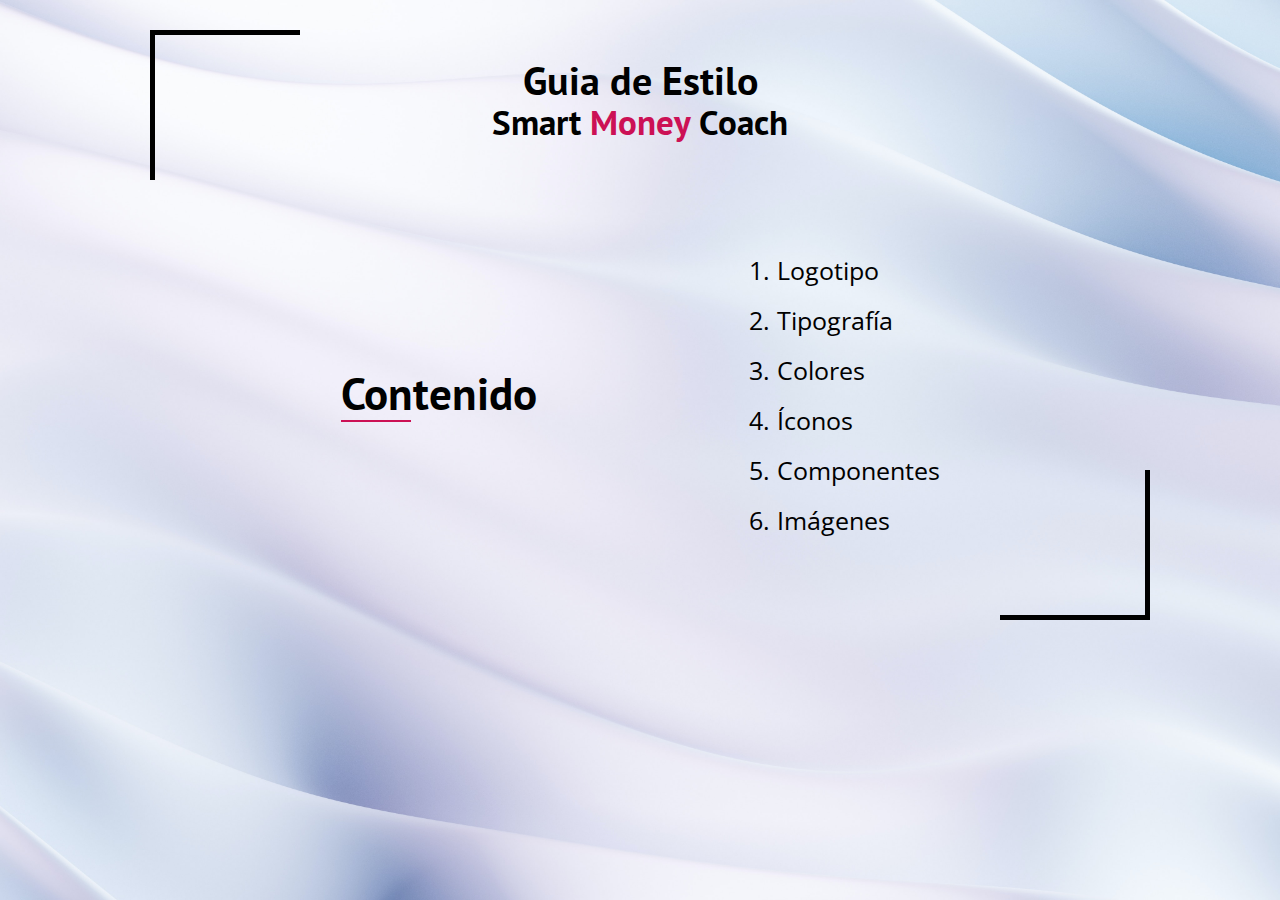
<file: src/index.html>
<!DOCTYPE html>
<html lang="es">
<head>
    <meta charset="UTF-8">
    <meta name="viewport" content="width=device-width, initial-scale=1.0">
    <title>Guia de Estilo SMC</title>
    <link rel="stylesheet" href="normalize.css">
    <link href="https://fonts.googleapis.com/css2?family=Open+Sans&family=PT+Sans:wght@400;700&family=Staatliches&display=swap" rel="stylesheet">
    <link rel="stylesheet" href="style.css">
</head>
<body>
    <div class="decoracion-up"></div>
    <div class="container-titulo">
        <h1 class="titulo">Guia de Estilo<br><strong>Smart <span>Money</span> Coach</strong></h1>
    </div>
    <main>
        <section class="indice">
            <div>
                <h2 class="contenido">Contenido</h2>
            </div>
            <div>
                <ol class="enlaces">
                    <a href="logotipo.html">
                        <li>Logotipo</li>
                    </a>
                    <a href="tipografia.html">
                        <li>Tipografía</li>
                    </a>
                    <a href="colores.html">
                        <li>Colores</li>
                    </a>
                    <a href="iconos.html">
                        <li>Íconos</li>
                    </a>
                    <a href="componentes.html">
                        <li>Componentes</li>
                    </a>
                    <a href="imagenes.html">
                        <li>Imágenes</li>
                    </a>
                </ol>
            </div>
        </section>
    </main>
    <div class="decoracion-down"></div>
</body>
</html>
</file>
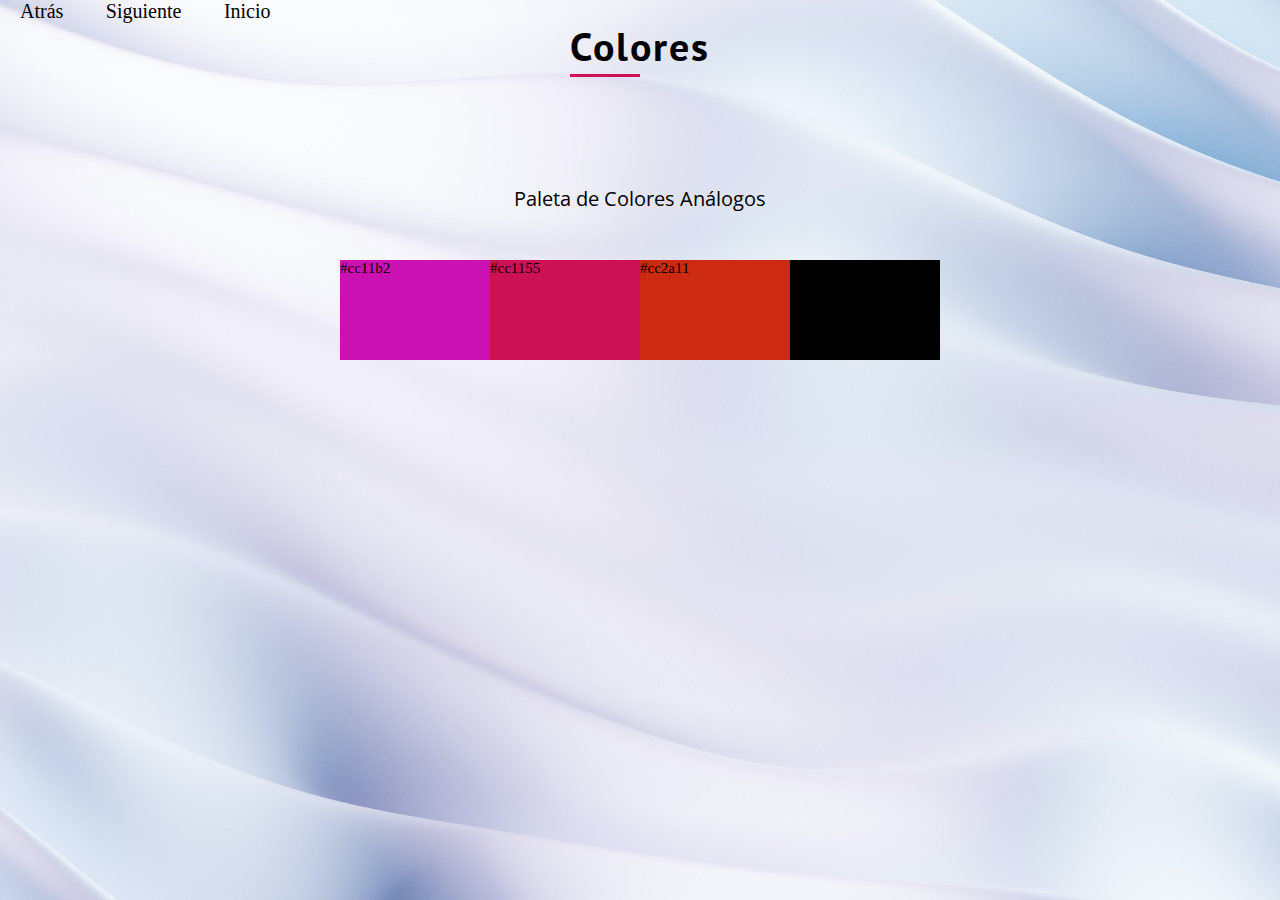
<file: src/colores.html>
<!DOCTYPE html>
<html lang="en">
<head>
    <meta charset="UTF-8">
    <meta name="viewport" content="width=device-width, initial-scale=1.0">
    <title>Guía de estilos | Colores</title>
    <link rel="stylesheet" href="normalize.css">
    <link href="https://fonts.googleapis.com/css2?family=Open+Sans&family=PT+Sans:wght@400;700&family=Staatliches&display=swap" rel="stylesheet">
    <link rel="stylesheet" href="style.css">
</head>
<body>
    <a class="inicio" href="tipografia.html">Atrás</a>
    <a class="siguiente" href="iconos.html">Siguiente</a>
    <a class="siguiente" href="index.html">Inicio</a>
    <div class="title_logo">
        <h1 class="titulo-principal">Colores</h1>
    </div>
    <main>
        <!-- <p class="contenedor parrafo-colores_1">Paleta Nro. 1  Colores Análogos partiendo del verde.</p>
        <div class="contenedor container_colores">
            <div class="contenedor-color color-1"></div>
            <div class="contenedor-color color-2"></div>
            <div class="contenedor-color color-3"></div>
            <div class="contenedor-color color-4"></div>
            <div class="contenedor-color color-5"></div>
            <div class="contenedor-color color-6"></div>
        </div> -->
        <p class="contenedor parrafo-colores_2">Paleta de Colores Análogos</p>
        <div class="contenedor container_colores">
            <div class="contenedor-color color-10">#cc11b2</div>
            <div class="contenedor-color color-11">#cc1155</div>
            <div class="contenedor-color color-12">#cc2a11</div>
            <div class="contenedor-color color-13">#000</div>
        </div>
    </main>
</body>
</html>
</file>
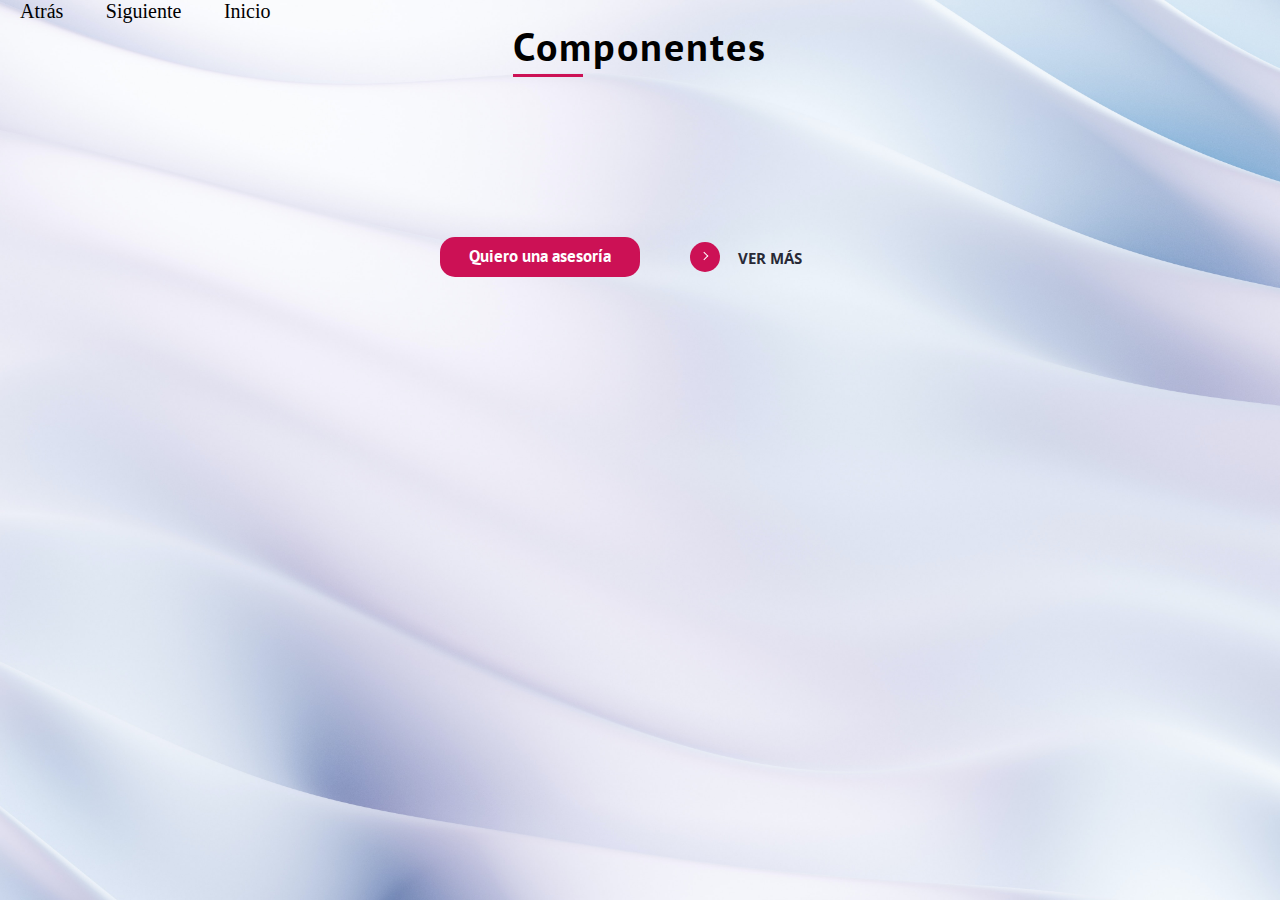
<file: src/componentes.html>
<!DOCTYPE html>
<html lang="en">
<head>
    <meta charset="UTF-8">
    <meta name="viewport" content="width=device-width, initial-scale=1.0">
    <title>Guía de estilo | Componentes</title>
    <link rel="stylesheet" href="normalize.css">
    <link href="https://fonts.googleapis.com/css2?family=Open+Sans&family=PT+Sans:wght@400;700&family=Staatliches&display=swap" rel="stylesheet">
    <link rel="stylesheet" href="style.css">
</head>
<body>
    <a class="inicio" href="iconos.html">Atrás</a>
    <a class="siguiente" href="imagenes.html">Siguiente</a>
    <a class="siguiente" href="index.html">Inicio</a>
    <div class="title_logo">
        <h1 class="titulo-principal">Componentes</h1>
    </div>
    <main>
      <div class="contenedor contenedor-botones">
        <div>
          <button class="boton4">Quiero una asesoría</button>
        </div>
        <div>
          <button class="learn-more boton">
            <span class="circle" aria-hidden="true">
              <span class="icon arrow"></span>
            </span>
            <span class="button-text">Ver más</span>
          </button>
        </div>
      </div>
    </main>
        <!-- <div>
          <button>
            <span class="shadow"></span>
            <span class="edge"></span>
            <span class="front text"> Enviar
            </span>
          </button>
        </div>
        <div>
            <button class="verMas">Ver más</button>
        </div>
        <div>
            <button class="boton3">Ver más</button>
        </div> -->
       
     
</body>
</html>
</file>
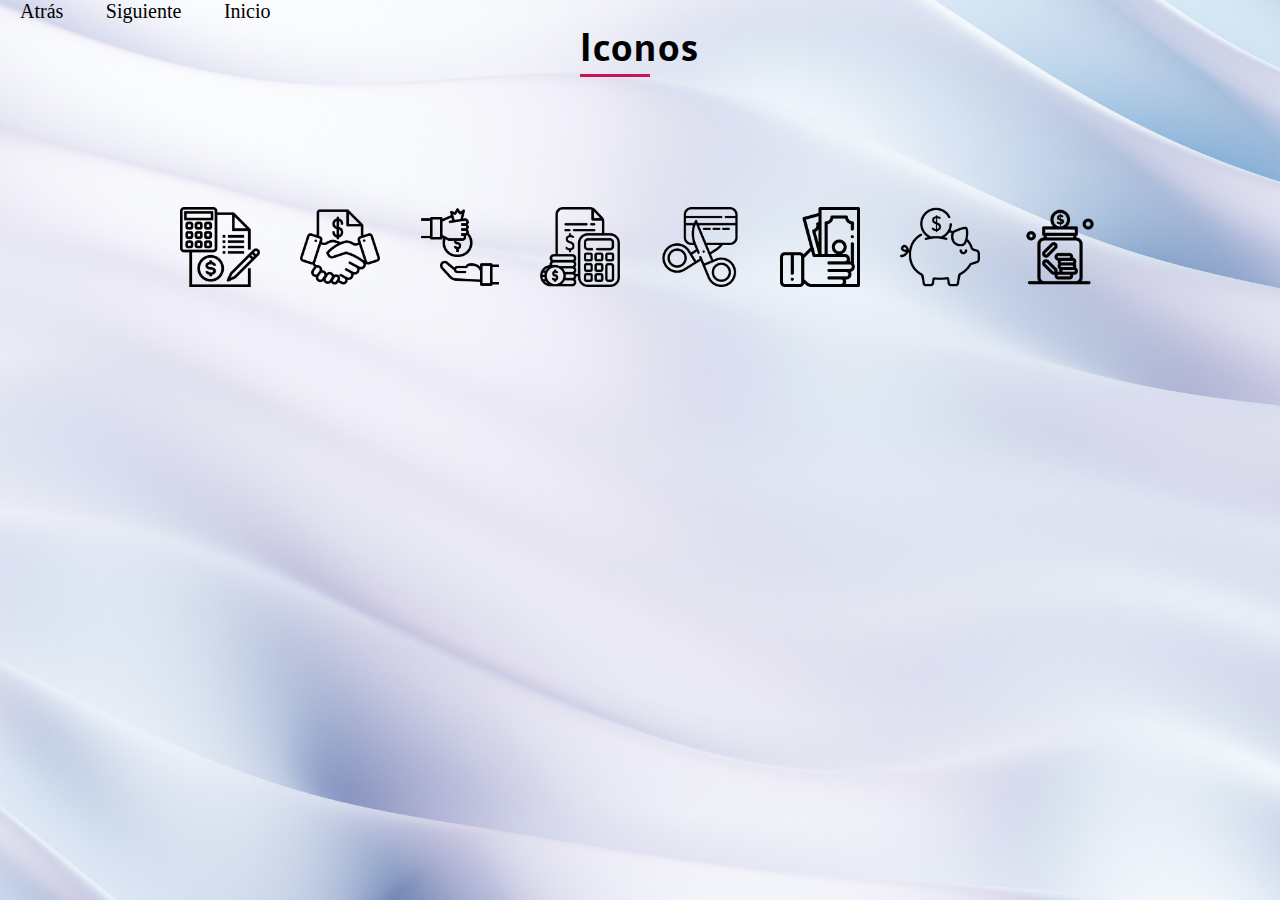
<file: src/iconos.html>
<!DOCTYPE html>
<html lang="en">
<head>
    <meta charset="UTF-8">
    <meta name="viewport" content="width=device-width, initial-scale=1.0">
    <title>Guía de estilos | Iconos</title>
    <link rel="stylesheet" href="normalize.css">
    <link href="https://fonts.googleapis.com/css2?family=Open+Sans&family=PT+Sans:wght@400;700&family=Staatliches&display=swap" rel="stylesheet">
    <link rel="stylesheet" href="style.css">
</head>
<body>
    <a class="inicio" href="colores.html">Atrás</a>
    <a class="siguiente" href="componentes.html">Siguiente</a>
    <a class="siguiente" href="index.html">Inicio</a>
    <div class="title_logo">
        <h1 class="titulo-principal">Iconos</h1>
    </div>
    <main>
        <div class="contenedor-iconos">
            <img src="./iconos/accounting.png" alt="icono">
            <img src="./iconos/agreement.png" alt="icono">
            <img src="./iconos/borrow.png" alt="icono">
            <img src="./iconos/budget.png" alt="icono">
            <img src="./iconos/credit-card.png" alt="icono">
            <img src="./iconos/money.png" alt="icono">
            <img src="./iconos/piggy-bank.png" alt="icono">
            <img src="./iconos/saving-money.png" alt="icono">
        </div>
    </main>
</body>
</html>
</file>
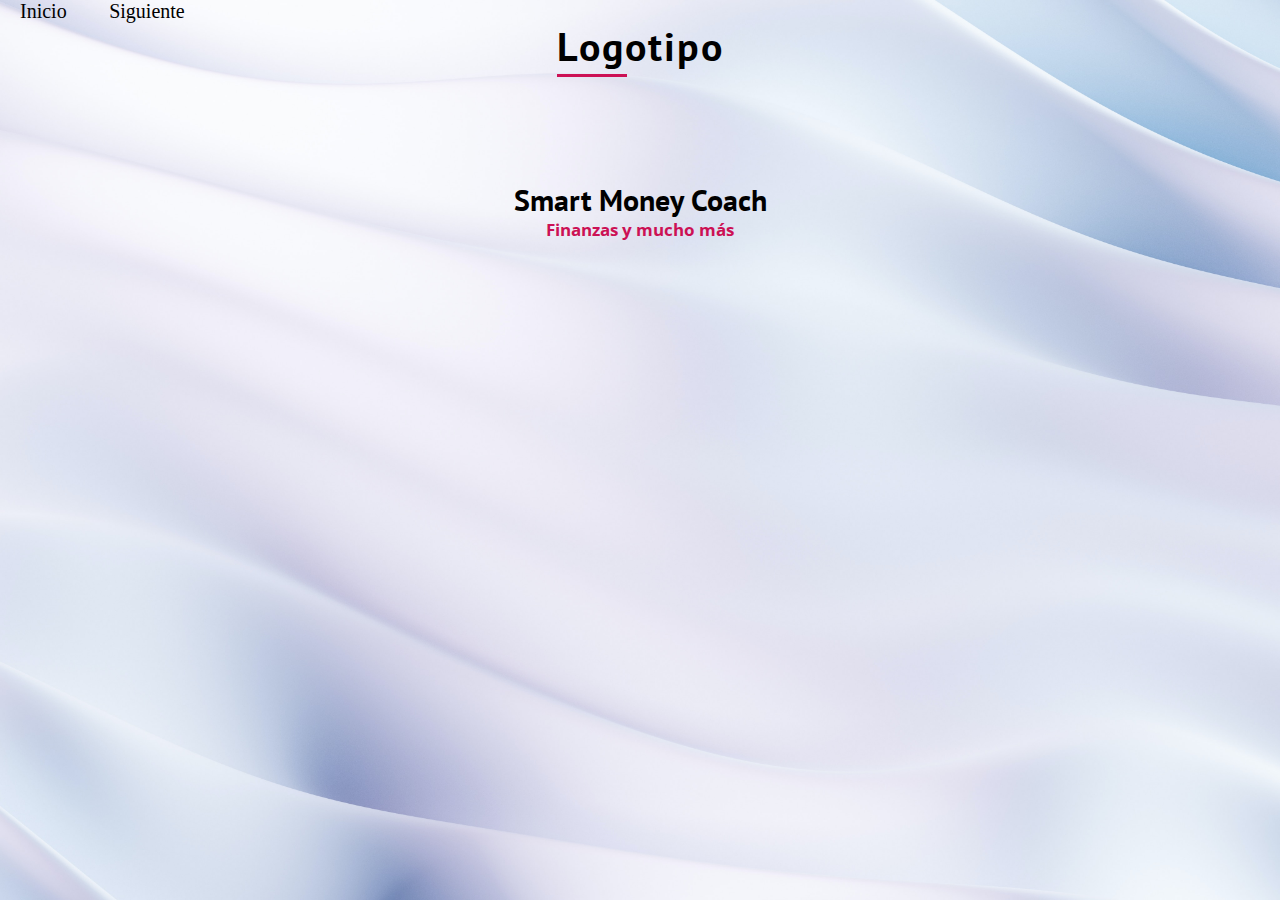
<file: src/logotipo.html>
<!DOCTYPE html>
<html lang="en">
<head>
    <meta charset="UTF-8">
    <meta name="viewport" content="width=device-width, initial-scale=1.0">
    <title>Guía de estilos | Logotipo</title>
    <link rel="stylesheet" href="normalize.css">
    <link href="https://fonts.googleapis.com/css2?family=Open+Sans&family=PT+Sans:wght@400;700&family=Staatliches&display=swap" rel="stylesheet">
    <link rel="stylesheet" href="style.css">
</head>
<body>
    <a class="inicio" href="index.html">Inicio</a>
    <a class="siguiente" href="tipografia.html">Siguiente</a>
    <div class="title_logo">
        <h1 class="titulo-principal">Logotipo</h1>
    </div>
    <main>
        <div class="contenedor_principal">
            <a href="#">
                <h1 class="logotipo">Smart Money Coach <br><span>Finanzas y mucho más</span></h1>
            </a>
        </div>
    </main>
        <!-- <picture>
            <div class="contenedor_logo">
                <img src="./logotipos/Verde Oscuro Dorado Elegante Asesor Financiero Finanzas Logotipo.png"
                    alt="Logotipo dorado con fondo azul">
            </div>
            <p>1</p>
            <div class="contenedor_logo">
                <img src="./logotipos/Black Gold Modern Real Estate Logo.png" alt="Logotipo con fondo degradado">
            </div>
            <p>2</p>
        </picture>
        <picture>
            <div class="contenedor_logo">
                <img src="./logotipos/1.png" alt="logotipo con fondo azul">
            </div>
            <p>3</p>
            <div class="contenedor_logo fondo">
                <img src="./logotipos/2-removebg-preview (1).png" alt="logotipo con letras negras">
            </div>
            <p>4</p>
        </picture>
        <picture>
            <div class="contenedor_logo">
                <img src="./logotipos/3.png" alt="logotipo con letras negras">
            </div>
            <p>5</p>
            <div class="contenedor_logo fondo_azul">
                <img src="./logotipos/2-removebg-preview.png" alt="logo con letras blancas">
            </div>
            <p>6</p>
        </picture>
        <picture>
            <div class="contenedor_logo">
                <img src="./logotipos/logoCirculoDorado.png" alt="logo circulo">
            </div>
            <p>7</p>
            <div class="contenedor_logo">
                <img src="./logotipos/logoCirculoFondoAzul.png" alt="logo de circulo con fondo azul">
            </div>
            <p>8</p>
        </picture> -->
    
</body>
</html>
</file>
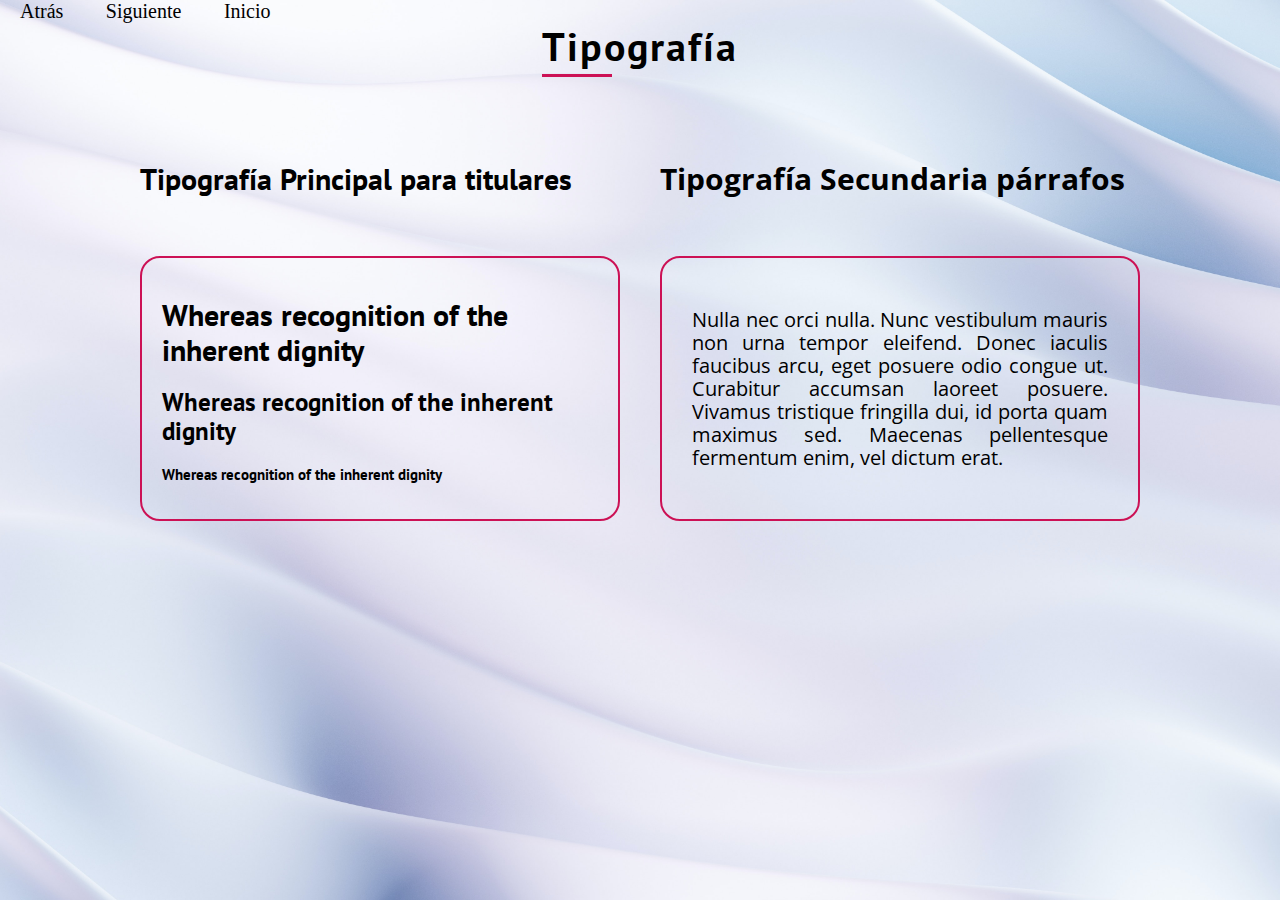
<file: src/tipografia.html>
<!DOCTYPE html>
<html lang="en">
<head>
    <meta charset="UTF-8">
    <meta name="viewport" content="width=device-width, initial-scale=1.0">
    <title>Guía de estilo | Tipografía</title>
    <link rel="stylesheet" href="normalize.css">
    <link href="https://fonts.googleapis.com/css2?family=Open+Sans&family=PT+Sans:wght@400;700&family=Staatliches&display=swap" rel="stylesheet">
    <link rel="stylesheet" href="style.css">
</head>
<body>
    <a class="inicio" href="logotipo.html">Atrás</a>
    <a class="siguiente" href="colores.html">Siguiente</a>
    <a class="siguiente" href="index.html">Inicio</a>
    <div class="title_logo">
        <h1 class="titulo-principal">Tipografía</h1>
    </div>
    <main class="contenedor-tipografia contenedor">
        <div class="tipografia_principal">
            <h2 class="principal_titulares">
                Tipografía Principal para titulares
            </h2>
            <div class="modelos_titulos">
                <h1>Whereas recognition of the inherent dignity</h1>
                <h2>Whereas recognition of the inherent dignity</h2>
                <h3>Whereas recognition of the inherent dignity</h3>
            </div>
        </div>
        <div class="tipografia_secundaria">
            <h2 class="secundaria_parrafo">
                Tipografía Secundaria párrafos
            </h2>
            <div class="parrafo">
                <p>Nulla nec orci nulla. Nunc vestibulum mauris non urna tempor eleifend. Donec iaculis faucibus arcu, eget posuere odio congue ut. Curabitur accumsan laoreet posuere. Vivamus tristique fringilla dui, id porta quam maximus sed. Maecenas pellentesque fermentum enim, vel dictum erat.</p>
            </div>
        </div>
    </main>
</body>
</html>
</file>
<file: src/style.css>
html {
    box-sizing: border-box;
    font-size: 62.5%; /*10px = 1rem */
  }
  *, *:before, *:after {
    box-sizing: inherit;
}

:root {
    --fuenteHeading: 'PT Sans', sans-serif;
    --fuenteParrafos: 'Open Sans', sans-serif;
}

body {
    background-image: url(./milad-fakurian-HE1_K4_-QT8-unsplash.jpg);
    background-size: cover;
}

.contenedor {
    width: min(80%, 100rem);
    margin: 0 auto;
}

.decoracion-up {
    display: flex;
    justify-content: start;
    width: 15rem;
    height: 15rem;
    border-top: 5px solid black;
    border-left: 5px solid black;
    margin-left: 15rem;
    margin-top: 3rem;
}

.decoracion-down {
    display: flex;
    width: 15rem;
    height: 15rem;
    border-bottom: 5px solid black;
    border-right: 5px solid black;
    margin-left: 100rem;
    margin-top: -10rem;
}

.container-titulo {
    display: flex;
}

.container-titulo span {
    color: #cc1155;
}

.titulo {
    justify-content: center;
    margin: auto;
    margin-top: -12rem;
    font-size: 4rem;
    text-align: center;
    color: black;
    line-height: 4rem;
    font-family: var(--fuenteHeading);
}

.titulo strong {
    font-size: 3.5rem;
}

.indice {
    display: flex;
    align-items: center;
    justify-content: center;
    padding-top: 4rem;
    gap: 20rem;
}

.contenido {
    font-size: 4.5rem;
    font-family: var(--fuenteHeading);
    color: black;
}

.contenido::after {
    content: '';
    display: block;
    margin-bottom: 1rem;
    width: 7rem;
    height: 2px;
    background: #cc1155;
}

.enlaces {
    font-size: 2.5rem;
    line-height: 5rem;
    font-family: var(--fuenteParrafos);
}

.enlaces a {
    text-decoration: none;
    color: black;
}

.enlaces a:hover {
    color: #cc2a11;
}

/**Logotipo**/
.inicio,
.siguiente {
    font-size: 2rem;
    padding: 2rem;
    color: black;
    text-decoration: none;
}

.title_logo {
    display: flex;
}

.titulo-principal {
    justify-content: center;
    margin: auto;
    font-size: 4rem;
    font-family: var(--fuenteHeading);
    color: black;
    letter-spacing: 2px;
}

.titulo-principal::after {
    content: '';
    display: block;
    margin-bottom: 1rem;
    width: 7rem;
    height: 3px;
    background: #cc1155;
    margin-top: .5rem;
}

.contenedor_logo img {
    width: 20rem;
    height: auto;
    margin-top: 2rem;
}

.contenedor_principal {
    display: flex;
    justify-content: center;
    margin: 0;
    line-height: 2.5rem;
    margin-top: 8rem;
}

.contenedor_principal a {
    text-decoration: none;
}

.logotipo {
    text-align: center;
}



.logotipo {
    font-size: 3rem;
    font-family: var(--fuenteHeading);
    color: black;
}

.logotipo span {
    font-size: 1.7rem;
    font-family: var(--fuenteParrafos);
    color: #cc1155;
}

.fondo,
.fondo_azul {
    background: #1155cc;
    margin-top: 3.5rem;
    height: 20rem;
}

.contenedor_principal picture p {
    font-size: 1.5rem;
}

.contenedor-tipografia {
    display: flex;
    justify-content: center;
    margin: auto;
    margin-top: 5rem;
}

.tipografia_principal {
    font-family: var(--fuenteHeading);
    width: 100%;
    height: 100%;
    margin-right: 2rem;
}

.tipografia_secundaria {
    font-family: var(--fuenteParrafos);
    width: 100%;
    height: 100%;
    margin-left: 2rem;
}

.tipografia_secundaria p {
    text-align: justify;
    font-size: 2rem;
}

.principal_titulares,
.secundaria_parrafo {
    font-size: 3rem;
}

.modelos_titulos,
.parrafo {
    margin-top: 6rem;
    border: 2px solid #cc1155;
    padding: 2rem;
    border-radius: 2rem;
}

.parrafo {
    padding: 3rem;
}

.modelos_titulos h1 {
    font-size: 3rem;
}

.modelos_titulos h2 {
    font-size: 2.5rem;
}

.modelos_titulos h3 {
    font-size: 1.5rem;
}

.contenedor-iconos {
    display: flex;
    justify-content: center;
    margin: auto;
    margin-top: 10rem;
    flex-wrap: wrap;
}
.contenedor-iconos img {
    width: 8rem;
    height: auto;
    margin: 2rem;
}

.contenedor_principal-imagenes {
    display: flex;
    justify-content: center;
    flex-wrap: wrap;
    padding: 3rem;
    gap: 2rem;
}

.contenedor_imagen img {
    width: 30rem;
    height: 30rem;
    margin-top: 2rem;
}

.parrafo_imagenes {
    font-size: 2rem;
    font-family: var(--fuenteParrafos);
}

button {
    position: relative;
    border: none;
    background: transparent;
    padding: 0;
    cursor: pointer;
    outline-offset: 4px;
    transition: filter 250ms;
    user-select: none;
    touch-action: manipulation;
   }
   
   .shadow {
    position: absolute;
    top: 0;
    left: 0;
    width: 100%;
    height: 100%;
    border-radius: 12px;
    background: hsl(0deg 0% 0% / 0.25);
    will-change: transform;
    transform: translateY(2px);
    transition: transform
       600ms
       cubic-bezier(.3, .7, .4, 1);
   }
   
   .edge {
    position: absolute;
    top: 0;
    left: 0;
    width: 100%;
    height: 100%;
    border-radius: 12px;
    background: linear-gradient(
       to left,
       hsl(102, 53%, 48%) 0%,
       hsl(152, 58%, 51%) 8%,
       hsl(157, 74%, 35%) 92%,
       hsl(143, 86%, 47%) 100%
     );
   }
   
   .front {
    display: block;
    position: relative;
    padding: 12px 27px;
    border-radius: 12px;
    font-family: var(--fuenteParrafos);
    font-size: 2rem;
    color: white;
    background: hsl(102, 53%, 48%);
    will-change: transform;
    transform: translateY(-4px);
    transition: transform
       600ms
       cubic-bezier(.3, .7, .4, 1);
   }
   
   button:hover {
    filter: brightness(110%);
   }
   
   button:hover .front {
    transform: translateY(-6px);
    transition: transform
       250ms
       cubic-bezier(.3, .7, .4, 1.5);
   }
   
   button:active .front {
    transform: translateY(-2px);
    transition: transform 34ms;
   }
   
   button:hover .shadow {
    transform: translateY(4px);
    transition: transform
       250ms
       cubic-bezier(.3, .7, .4, 1.5);
   }
   
   button:active .shadow {
    transform: translateY(1px);
    transition: transform 34ms;
   }
   
   button:focus:not(:focus-visible) {
    outline: none;
   }

/**Boton Ver más**/

.verMas {
    font-family: var(--fuenteHeading);
    display: inline-block;
    width: 8em;
    height: 2.6em;
    line-height: 2.5em;
    margin: 20px;
    position: relative;
    overflow: hidden;
    border: 2px solid #6aa84f;
    transition: color .5s;
    z-index: 1;
    font-size: 2rem;
    border-radius: 6px;
    font-weight: 500;
    color: #6aa84f;
   }
   
   .verMas:before  {
    content: "";
    position: absolute;
    z-index: -1;
    background: #6aa84f;
    height: 150px;
    width: 200px;
    border-radius: 50%;
   }
   
   .verMas:hover {
    color: #fff;
   }
   
   .verMas:before {
    top: 100%;
    left: 100%;
    transition: all .7s;
   }
   
   .verMas:hover:before {
    top: -30px;
    left: -30px;
   }
   
   .verMas:active:before {
    background: #6aa84f;
    transition: background 0s;
   }

  .boton3 {
    padding: 12.5px 30px;
    border: 0;
    border-radius: 100px;
    background-color: #6aa84f;
    color: #ffffff;
    font-size: 2rem;
    font-family: var(--fuenteHeading);
    font-weight: Bold;
    transition: all 0.5s;
    -webkit-transition: all 0.5s;
  }
  
  .boton3:hover {
    background-color: #6aa84f;
    box-shadow: 0 0 20px #6aa84f;
    transform: scale(1.1);
  }
  
  .boton3:active {
    background-color: #6aa84f;
    transition: all 0.25s;
    -webkit-transition: all 0.25s;
    box-shadow: none;
    transform: scale(0.98);
  }

.boton4 {
    background-color: #cc1155;
    color: white;
    font-weight: bold;
    font-size: 1.7rem;
    font-family: var(--fuenteHeading);
    padding: 1rem;
    border-radius: 1.5rem;
    width: 20rem;
}

.boton4:hover {
    background-color: #cc2a11;
}

.boton {
    position: relative;
    display: inline-block;
    cursor: pointer;
    outline: none;
    border: 0;
    vertical-align: middle;
    text-decoration: none;
    background: transparent;
    padding: 0;
    font-size: 1.5rem;
    font-family: var(--fuenteHeading);
   }
   
   button.learn-more {
    width: 15rem;
    height: auto;
   }
   
   button.learn-more .circle {
    transition: all 0.45s cubic-bezier(0.65, 0, 0.076, 1);
    position: relative;
    display: block;
    margin: 0;
    width: 3rem;
    height: 3rem;
    background: #cc1155;
    border-radius: 1.625rem;
   }
   
   button.learn-more .circle .icon {
    transition: all 0.45s cubic-bezier(0.65, 0, 0.076, 1);
    position: absolute;
    top: 0;
    bottom: 0;
    margin: auto;
    background: #fff;
   }
   
   button.learn-more .circle .icon.arrow {
    transition: all 0.45s cubic-bezier(0.65, 0, 0.076, 1);
    left: 0.625rem;
    width: 1.125rem;
    height: 0.125rem;
    background: none;
   }
   
   button.learn-more .circle .icon.arrow::before {
    position: absolute;
    content: "";
    top: -0.29rem;
    right: 0.0625rem;
    width: 0.625rem;
    height: 0.625rem;
    border-top: 0.125rem solid #fff;
    border-right: 0.125rem solid #fff;
    transform: rotate(45deg);
   }
   
   button.learn-more .button-text {
    transition: all 0.45s cubic-bezier(0.65, 0, 0.076, 1);
    position: absolute;
    top: 0;
    left: 0;
    right: 0;
    bottom: 0;
    padding: 0.45rem 0;
    margin: 0 0 0 1rem;
    color: #282936;
    font-weight: 700;
    line-height: 1.6;
    text-align: center;
    text-transform: uppercase;
    font-family: var(--fuenteParrafos);
   }
   
   button:hover .circle {
    width: 100%;
   }
   
   button:hover .circle .icon.arrow {
    background: #fff;
    transform: translate(1rem, 0);
   }
   
   button:hover .button-text {
    color: #fff;
   }

.contenedor-botones {
   display: flex;
   justify-content: center;
   align-items: center;
   gap: 5rem;
   margin-top: 15rem;
}

/** Colores **/

.container_colores {
    display: flex;
    justify-content: center;
    margin-top: 5rem;
}

.contenedor-color {
    width: 15rem;
    height: 10rem;
    font-size: 1.5rem;
}
 
.color-10 {
    background-color: #cc11b2;
}
.color-11 {
    background-color: #cc1155;
}
.color-12 {
    background-color: #cc2a11;
}
.color-13 {
    background-color: #000;
}
.parrafo-colores_1 {
    font-size: 2rem;
    font-family: var(--fuenteParrafos);
    margin-top: 5rem;
    margin-bottom: -8rem;
    margin-right: 12.5rem;
}

.parrafo-colores_2 {
    font-size: 2rem;
    font-family: var(--fuenteParrafos);
    display: flex;
    justify-content: center;
    margin-bottom: 0;
    margin-top: 10rem;

}
</file>
